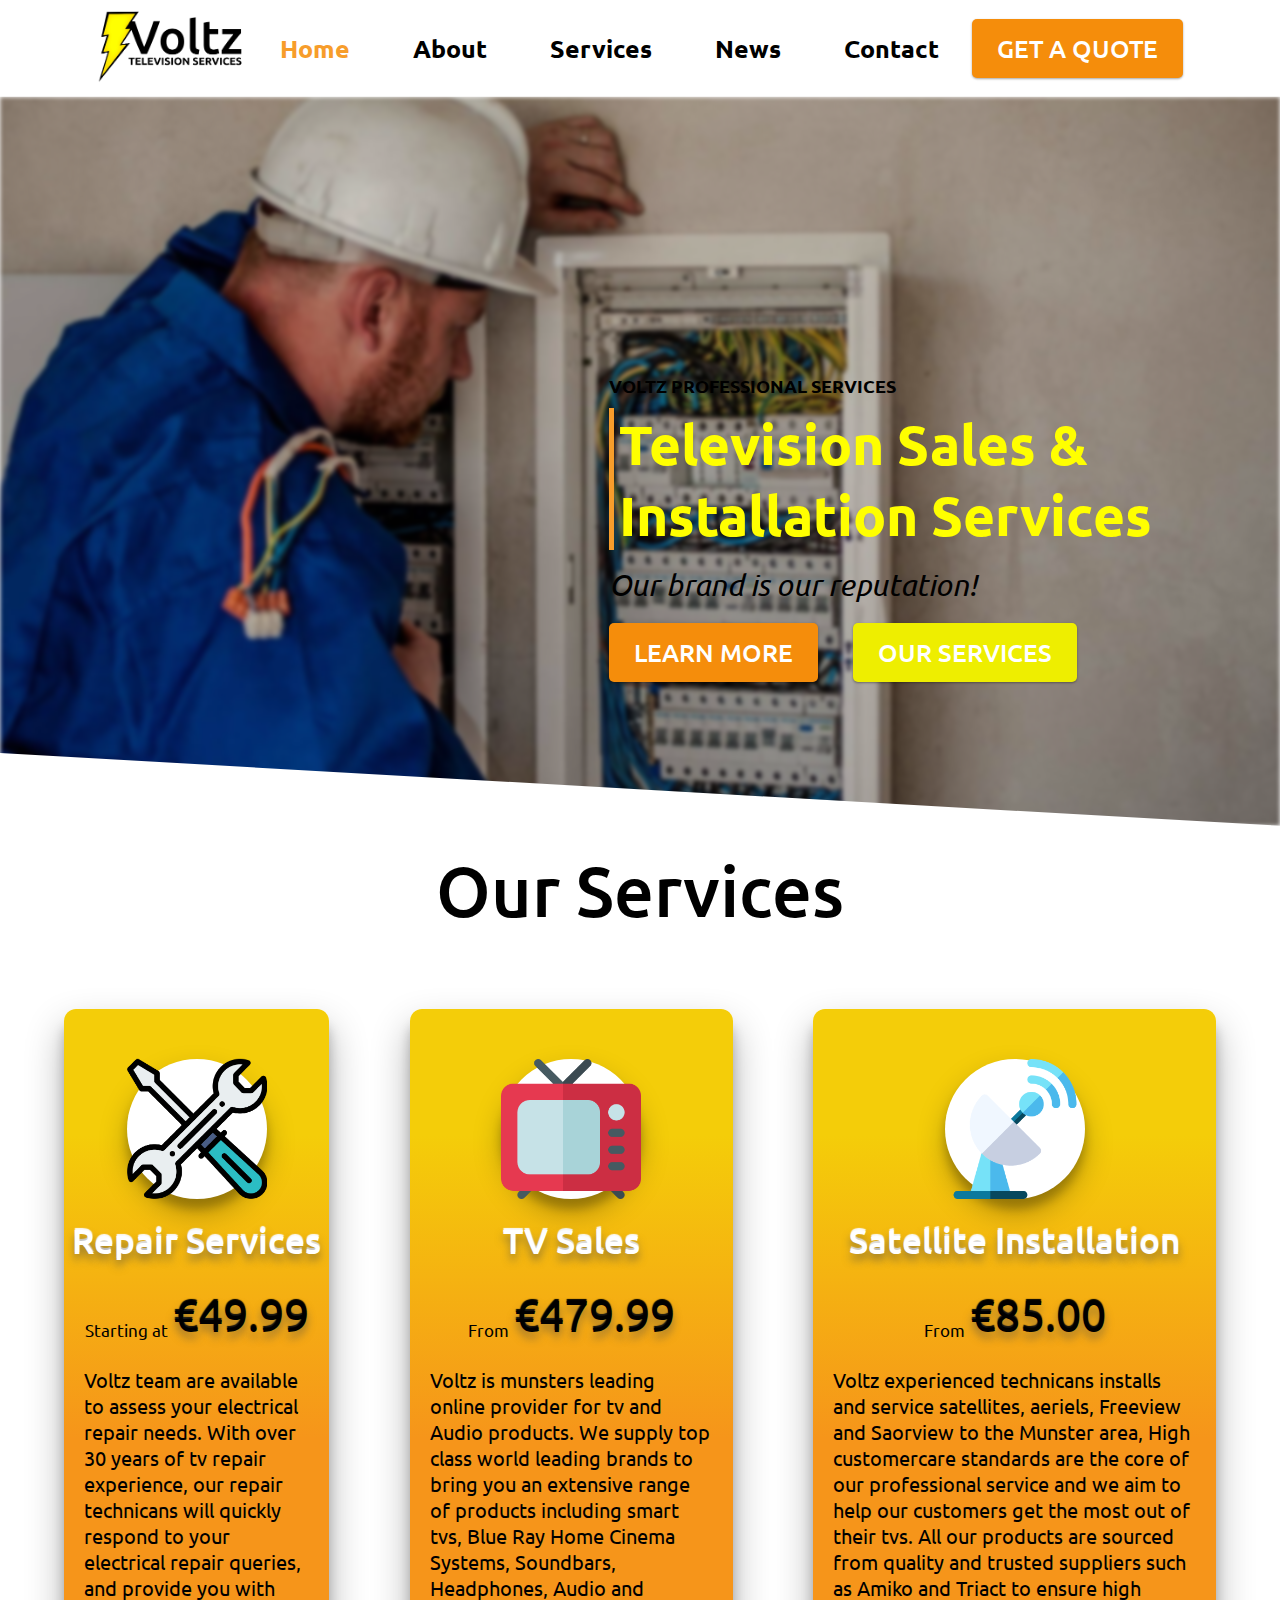
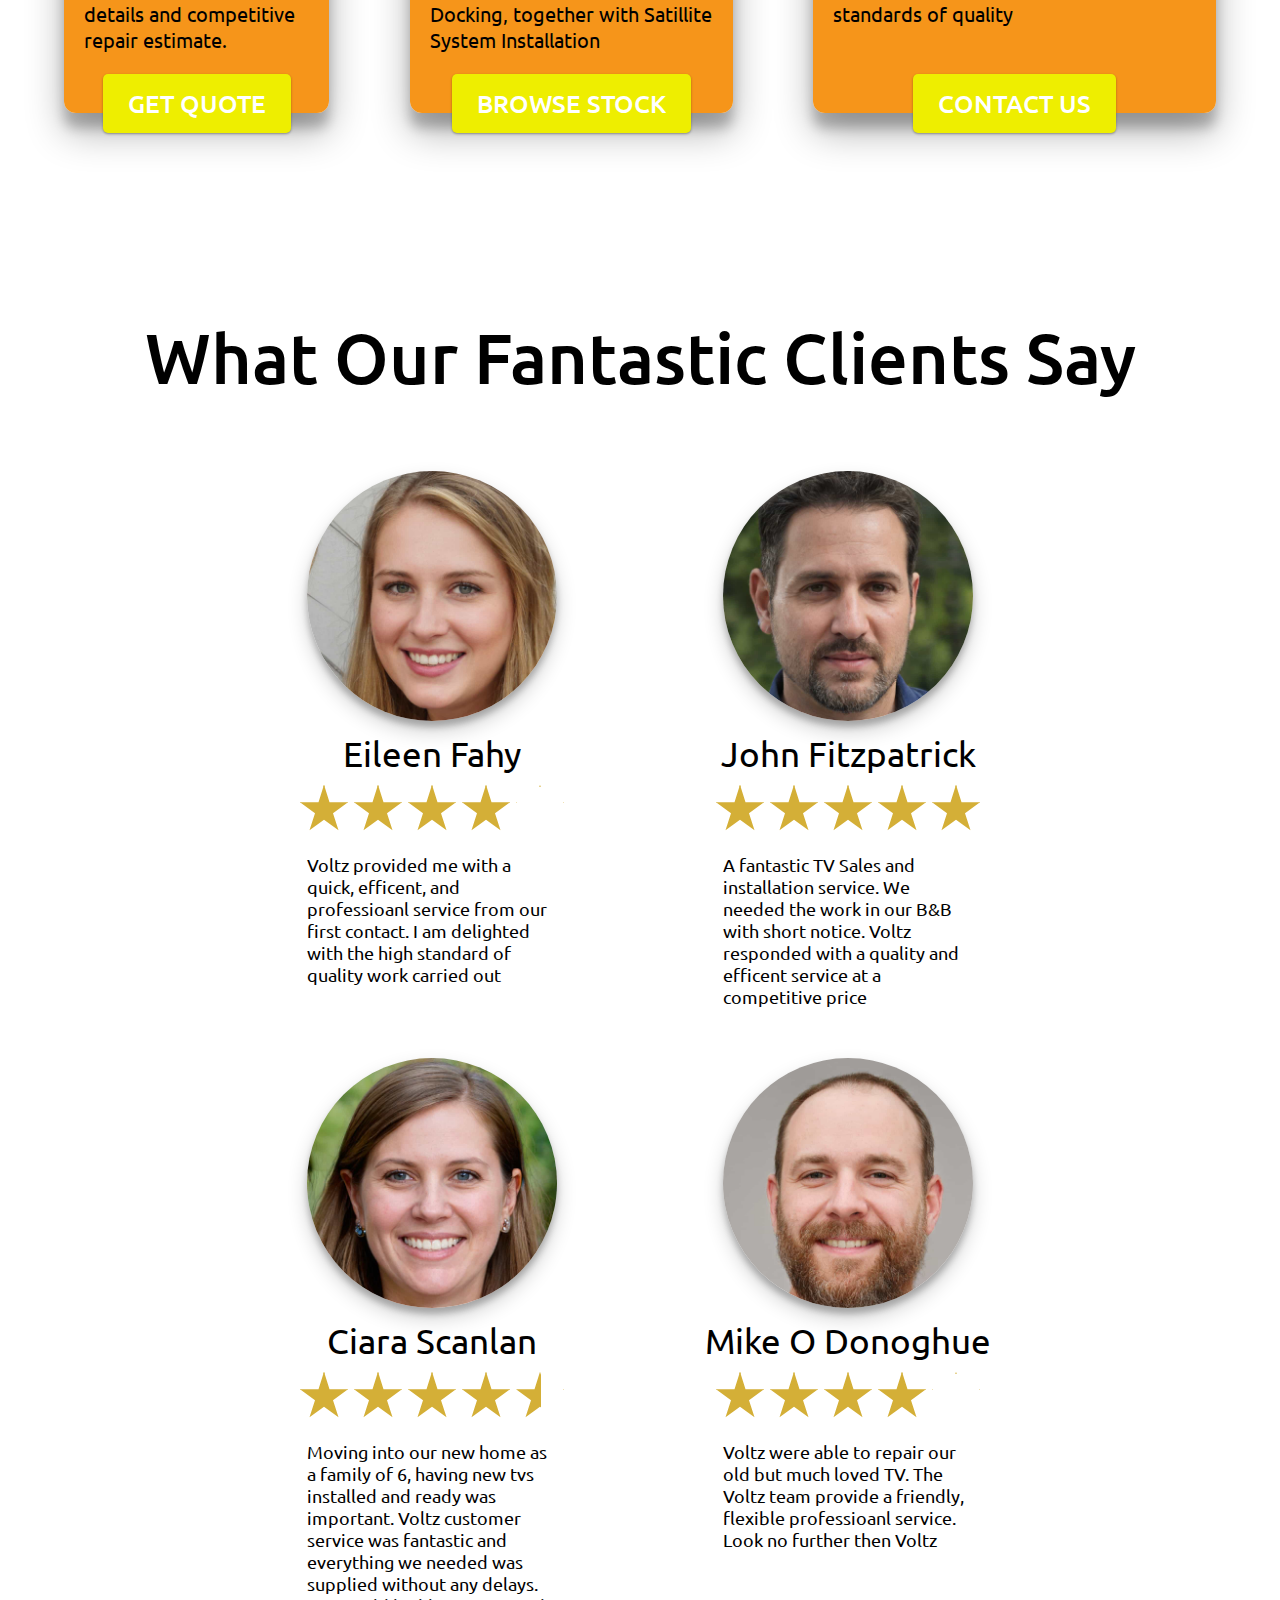
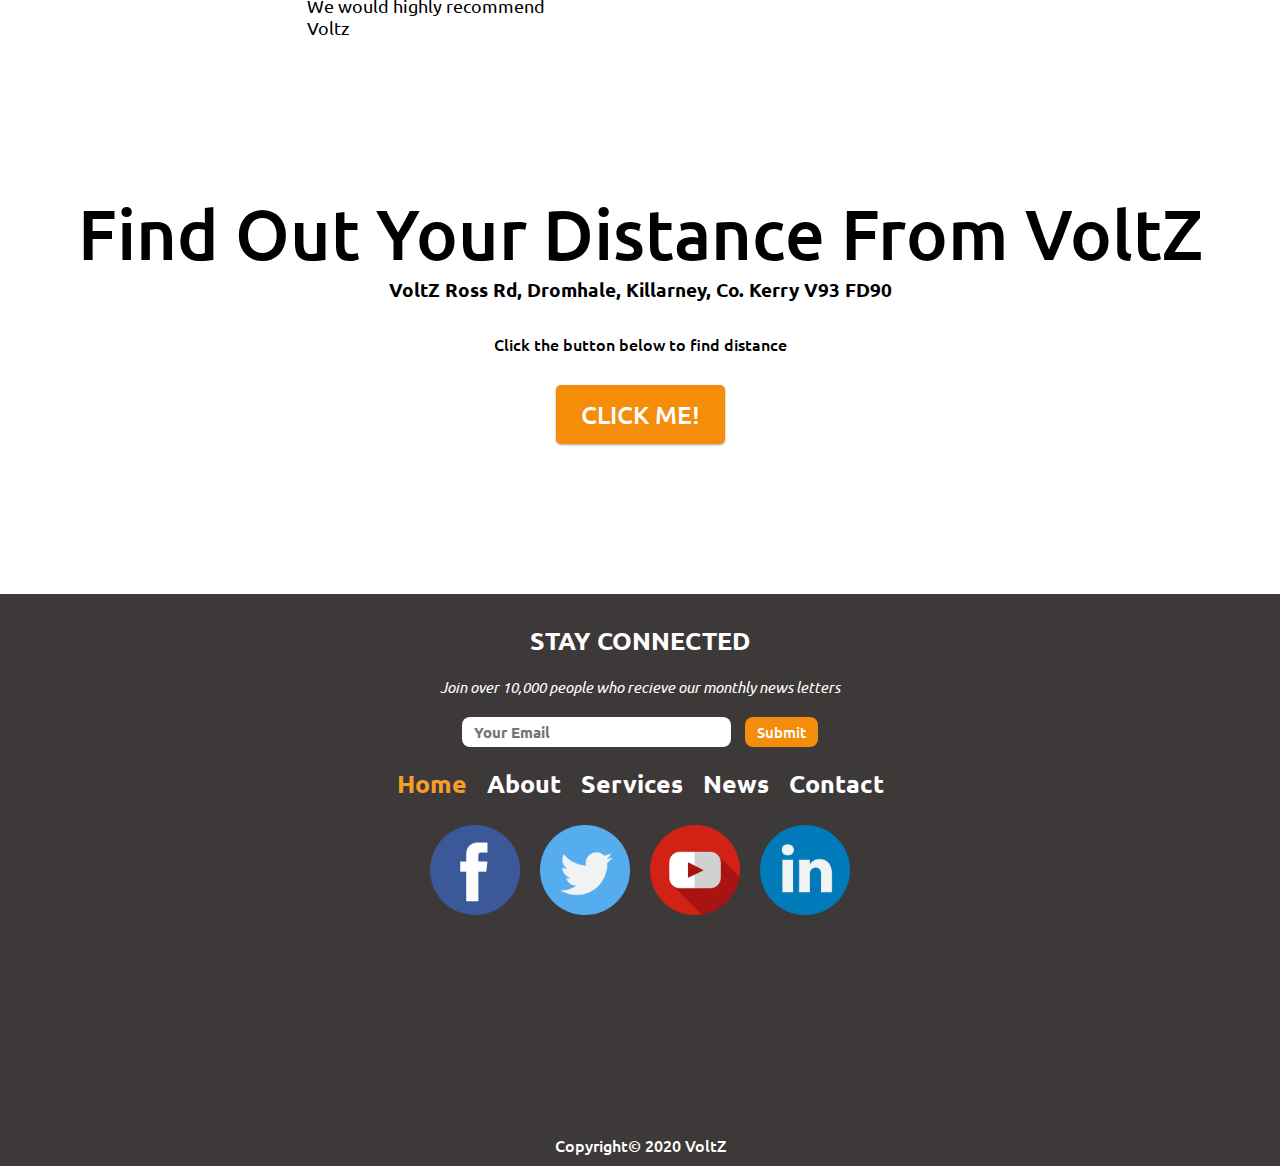
<file: index.html>
<!--VoltZ V1.0-->
<!--Authored By Keelan McCarthy (T00213785)-->
<!--IT TRALEE-->
<!--Resolution 3840x2160-->

<!DOCTYPE html>
<html lang="en">
<head>
    <meta charset="UTF-8">
    <meta name="description" content="Voltz Home">
    <meta name="keywords" content="Home, Electrician, TV, Satellite, Installation">
    <meta name="viewport" content="width=device-width, initial-scale=1.0">
    <title>Home</title>
    <link rel="stylesheet" href="shared.css">
    <link rel="stylesheet" href="main.css">
    <link rel="icon" href="pictures/icons/favicon.png" type="image/gif" sizes="32x32">
    <script>

    function success(position) {
        document.getElementById ('visitus').style.display = 'block';

        document.getElementById ('distance2').innerHTML = getDistanceFromLatLonInKm(52.05541640821077, -9.507996439933779, 
        position.coords.latitude, position.coords.longitude);
        }
	 
    </script>
    <script>
        $(window).load(function() {
          $("body").removeClass("preload");
        });
    </script>
</head>
<body>
    <div class="backdrop"></div>
    <header>
        <nav>
            <div class="toggle-button">
                <div class="preload toggle-button__bar"></div>
                <div class="toggle-button__bar"></div>
                <div class="toggle-button__bar"></div>
            </div>
            <div class="mobile-nav">
                <ul class="mobile-nav__items">
                    <li>
                        <a href="index.html" class="nav-link mobile-nav__item">Home</a>
                    </li>
                    <li>
                        <a href="#" class="nav-link mobile-nav__item">About</a>
                    </li>
                    <li>
                        <a href="#" class="nav-link mobile-nav__item">Services</a>
                    </li>
                    <li>
                        <a href="#" class="nav-link mobile-nav__item">News</a>
                    </li>
                    <li>
                        <a href="contact-us/contact.html" class="nav-link mobile-nav__item">Contact</a>
                    </li>
                </ul>
            </div>
            <figure>
                <img src="pictures/logo.png" alt="none">
                <figcaption></figcaption>
            </figure>
            <ul class="nav-links">
                <li><a class="nav-link nav-link__current" href="index.html">Home</a></li>
                <li><a class="nav-link" href="#">About</a></li>
                <li><a class="nav-link" href="#">Services</a></li>
                <li><a class="nav-link" href="#">News</a></li>
                <li><a class="nav-link" href="contact-us/contact.html">Contact</a></li>
            </ul>
            <a href="get-quote/quote.html" class="button button--quote">get a quote</a>
        </nav>
        
        <div class="landing">
            <div class="landing__background"></div>
            <div class="landing__container">
                    <p class="landing__container__text">voltz professional services</p>
                    <h1>Television Sales &amp;<br>Installation Services</h1>
                    <p class="landing__container__text--lower">Our brand is our reputation!</p>
                    <div class="landing__container__buttons">
                        <a class="button button--learn" href="#">LEARN MORE</a>
                        <a class="button button--services" href="#our-services">OUR SERVICES</a>
                    </div>
            </div>
        </div>
        <a class="direction-arrow__container" href="#our-services"><img src="pictures/interface.png" alt="down arrow" class="direction-arrow"></a>
    </header>

    <main>
        <section class="services">
            <h2>Our Services</h2>
            <div id="our-services" class="services__container">
                <div class="services__container__card">
                    <div class="card__icon__container">
                        <img src="pictures/icons/repair.png" alt="tv repair" class="card__icon">
                    </div>
                    <h2>Repair Services</h2>
                    <p class="card__price"><sub>Starting at</sub>&nbsp;<span class="price">&euro;49.99</span><p>
                    <p class="card__description">Voltz team are available to assess your electrical repair needs. With over 30 years of tv repair experience, our repair technicans will quickly respond to your electrical repair queries, and provide you with details and competitive repair estimate.</p>
                    <a class="button card__action" href="#">get quote</a>
                </div>
                <div class="services__container__card">
                    <div class="card__icon__container">
                        <img src="pictures/icons/tv.png" alt="tv sales" class="card__icon">
                    </div>
                    <h2>TV Sales</h2>
                    <p class="card__price"><sub>From</sub>&nbsp;<span class="price">&euro;479.99</span><p>
                    <p class="card__description">Voltz is munsters leading online provider for tv and Audio products. We supply top class world leading brands to bring you an extensive range of products including smart tvs, Blue Ray Home Cinema Systems, Soundbars, Headphones, Audio and Docking, together with Satillite System Installation</p>
                    <a class="button card__action" href="#">browse stock</a>
                </div>
                <div class="services__container__card">
                    <div class="card__icon__container">
                        <img src="pictures/icons/satellite.png" alt="satellite installation" class="card__icon">
                    </div>
                    <h2>Satellite Installation</h2>
                    <p class="card__price"><sub>From</sub>&nbsp;<span class="price">&euro;85.00</span><p>
                    <p class="card__description">Voltz experienced technicans installs and service satellites, aeriels, Freeview and Saorview to the Munster area, High customercare standards are the core of our professional service and we aim to help our customers get the most out of their tvs. All our products are sourced from quality and trusted suppliers such as Amiko and Triact to ensure high standards of quality</p>
                    <a class="button card__action" href="#">contact us</a>
                </div>
            </div>
        </section>
        
        <section class="customers">
            <h2 class="customers-header">What Our Fantastic Clients Say</h2>
            <div class="customer-testimonial__container">
                <div class="customer">
                    <img src="pictures/customers/customer1.jpg" alt="" class="customer__photo">
                    <h3 class="customer__name">Eileen Fahy</h3>
                    <div class="customer__rating">
                        <span class="star star-full"></span>
                        <span class="star star-full"></span>
                        <span class="star star-full"></span>
                        <span class="star star-full"></span>
                        <span class="star"></span>
                    </div>
                    <p class="customer-testimonial">Voltz provided me with a quick, efficent, and
                    professioanl service from our first contact. I am delighted with the high standard of quality work carried out</p>
                </div>
                <div class="customer">
                    <img src="pictures/customers/customer2.jpg" alt="" class="customer__photo">
                    <h3 class="customer__name">John Fitzpatrick</h3>
                    <div class="customer__rating">
                        <span class="star star-full"></span>
                        <span class="star star-full"></span>
                        <span class="star star-full"></span>
                        <span class="star star-full"></span>
                        <span class="star star-full"></span>
                    </div>
                    <p class="customer-testimonial">A fantastic TV Sales and installation service. We needed the work in our B&amp;B with short notice. Voltz responded with a quality and efficent service at a competitive price</p>
                </div>
            </div>
            <div class="customer-testimonial__container">
                <div class="customer">
                    <img src="pictures/customers/customer3.jpg" alt="" class="customer__photo">
                    <h3 class="customer__name">Ciara Scanlan</h3>
                    <div class="customer__rating">
                        <span class="star star-full"></span>
                        <span class="star star-full"></span>
                        <span class="star star-full"></span>
                        <span class="star star-full"></span>
                        <span class="star star-half"></span>
                    </div>
                    <p class="customer-testimonial">Moving into our new home as a family of 6, having new tvs installed and ready was important. Voltz customer service was fantastic and everything we needed was supplied without any delays. We would highly recommend Voltz</p>
                </div>
                <div class="customer">
                    <img src="pictures/customers/customer4.jpg" alt="" class="customer__photo">
                    <h3 class="customer__name">Mike O Donoghue</h3>
                    <div class="customer__rating">
                        <span class="star star-full"></span>
                        <span class="star star-full"></span>
                        <span class="star star-full"></span>
                        <span class="star star-full"></span>
                        <span class="star"></span>
                    </div>
                    <p class="customer-testimonial">Voltz were able to repair our old but much loved TV. The Voltz team provide a friendly, flexible professioanl service. Look no further then Voltz</p>
                </div>
            </div>
        </section>
        <section class="distance-calculation">
            <h2>Find Out Your Distance From VoltZ<br></h2>
            <h3>VoltZ Ross Rd, Dromhale, Killarney, Co. Kerry V93 FD90</h3>
            <p>Click the button below to find distance</p>
            <a href="#visitus" class="button button--distance" onclick="navigator.geolocation.getCurrentPosition(success);">Click Me!</a>
            <p id="visitus">You're only <span id="distance2">0</span> mi from Voltz. Can you belive that? Come Visit!</p>
        </section>
    </main>
    <footer>
       <div class="footer-container">
            <div class="footer__social-media-subscribe">
                <h3>STAY CONNECTED</h3>
                <p>Join over 10,000 people who recieve our monthly news letters</p>
                <form action="/subscribe.php" method="post">
                    <input type="email" name="email" id="email" placeholder="Your Email">
                    <input type="submit" value="Submit">
                </form>
            </div>
            <div class="site-map">
                <ul>
                    <li><a href="index.html" class="nav-link__current">Home</a></li>
                    <li><a href="#">About</a></li>
                    <li><a href="#">Services</a></li>
                    <li><a href="#">News</a></li>
                    <li><a href="contact-us/contact.html">Contact</a></li>
                </ul>
                <ul>
                    <li><a href="https://www.facebook.com/Voltz-Television-Services-103505944700845" class="social-media-icon" target="_blank"><img src="/pictures/icons/facebook.png" alt="Voltz Facebook"></a></li>
                    <li><a href="#"  class="social-media-icon" target="_blank"><img src="/pictures/icons/twitter.png" alt="Voltz Twitter"></a></li>
                    <li><a href="#"  class="social-media-icon" target="_blank"><img src="/pictures/icons/youtube.png" alt="Voltz Youtube"></a></li>
                    <li><a href="#"  class="social-media-icon" target="_blank"><img src=/pictures/icons/linkedin.png alt="Voltz LinkedIn"></a></li>
                </ul>
            </div>
            <div class="social-media-facebook">
                    <iframe src="https://www.facebook.com/plugins/page.php?href=https%3A%2F%2Fwww.facebook.com%2FVoltz-Television-Services-103505944700845&tabs=timeline&width=340&height=162&small_header=true&adapt_container_width=true&hide_cover=false&show_facepile=true&appId" width="340" height="162" style="border:none;overflow:hidden" scrolling="no" frameborder="0" allowTransparency="true" allow="encrypted-media"></iframe>
            </div>
       </div>
       <p>Copyright&copy; 2020 VoltZ</p>
    </footer>
    <script src="shared.js"></script>
    <script src = "distancecalc.js"></script>
</body>
</html>


<!--        <div class="fb-page" data-href="https://www.facebook.com/Voltz-Television-Services-103505944700845" data-tabs="timeline" data-width="" data-height="" data-small-header="false" data-adapt-container-width="true" data-hide-cover="false" data-show-facepile="true"><blockquote cite="https://www.facebook.com/Voltz-Television-Services-103505944700845" class="fb-xfbml-parse-ignore"><a href="https://www.facebook.com/Voltz-Television-Services-103505944700845">Voltz Television Services</a></blockquote></div>-->
</file>
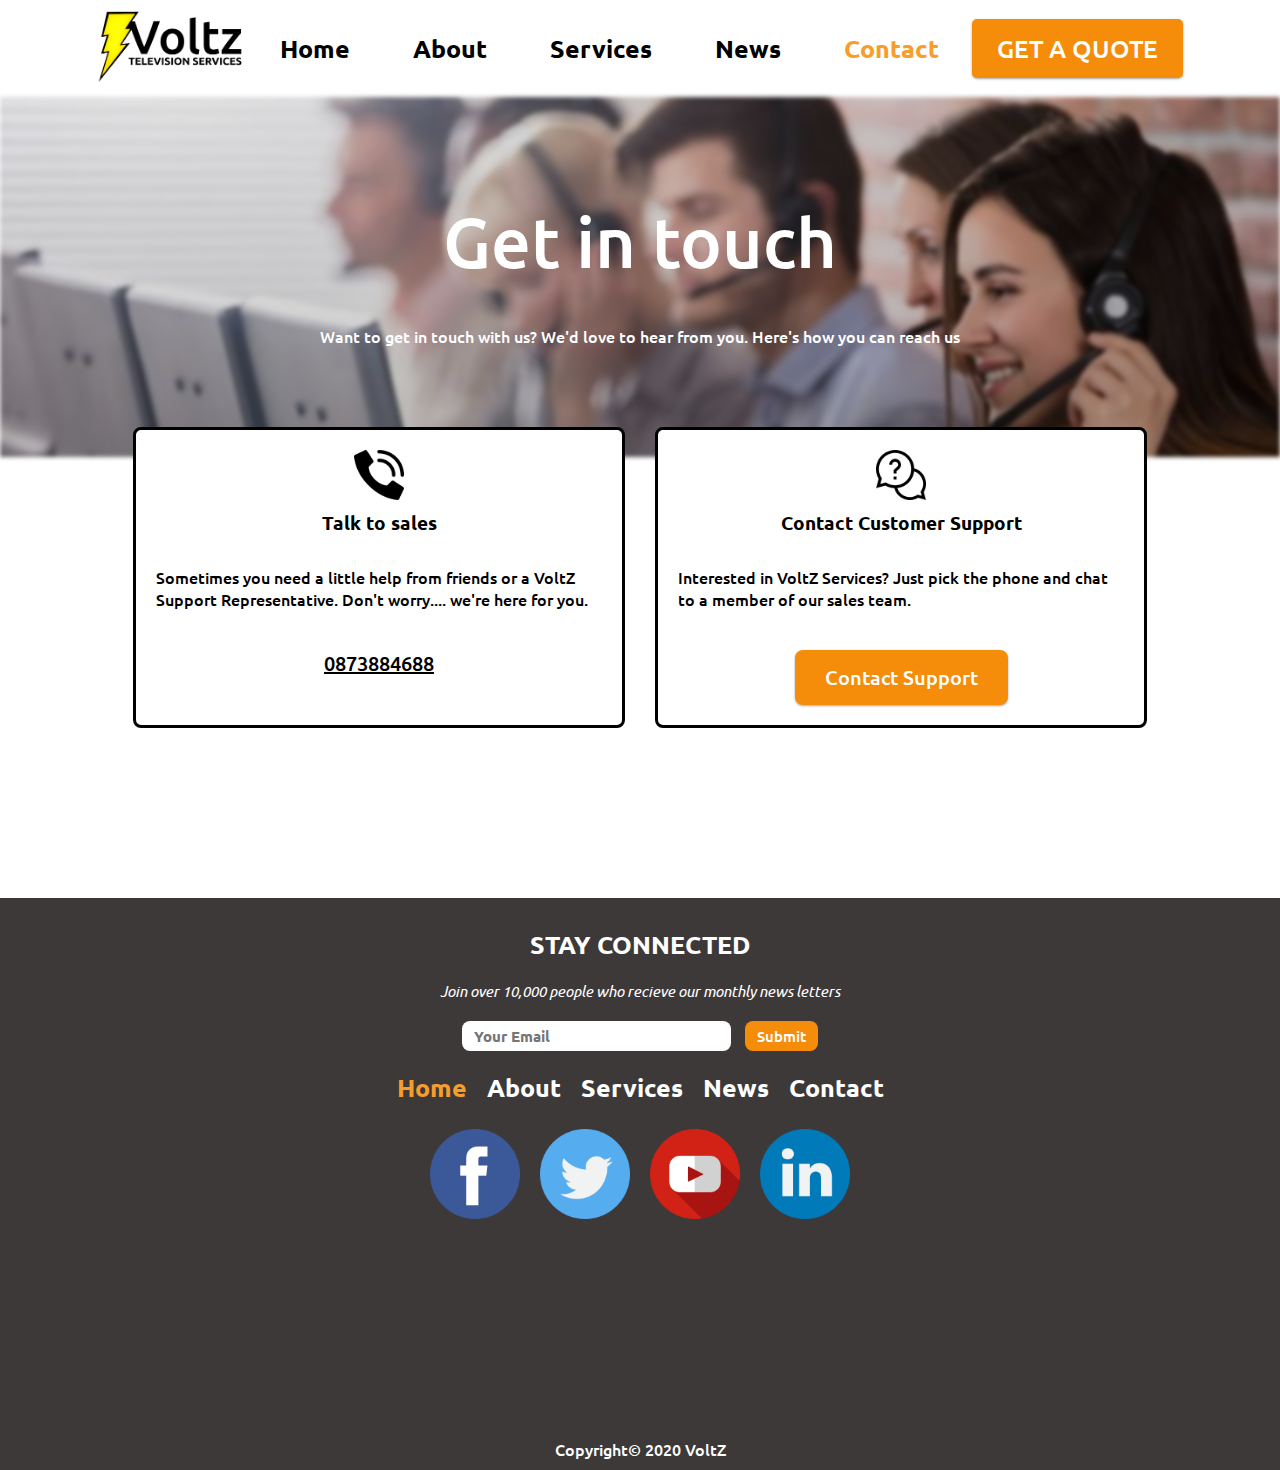
<file: contact-us/contact.html>
<!--VoltZ V1.0-->
<!--Authored By Keelan McCarthy (T00213785)-->
<!--IT TRALEE-->
<!--Resolution 3840x2160-->

<!DOCTYPE html>
<html lang="en">
<head>
    <meta charset="UTF-8">
    <meta name="description" content="Voltz Contact">
    <meta name="keywords" content="Home, Electrician, TV, Satellite, Installation, Contact">
    <meta name="viewport" content="width=device-width, initial-scale=1.0">
    <title>Home</title>
    <link rel="stylesheet" href="../shared.css">
    <link rel="stylesheet" href="contact.css">
    <link rel="icon" href="pictures/icons/favicon.png" type="image/gif" sizes="32x32">
</head>
<body>
    <div class="backdrop"></div>
    <header>
        <nav>
            <div class="toggle-button">
                <div class="preload toggle-button__bar"></div>
                <div class="toggle-button__bar"></div>
                <div class="toggle-button__bar"></div>
            </div>
            <div class="mobile-nav">
                <ul class="mobile-nav__items">
                    <li>
                        <a href="/index.html" class="nav-link mobile-nav__item">Home</a>
                    </li>
                    <li>
                        <a href="#" class="nav-link mobile-nav__item">About</a>
                    </li>
                    <li>
                        <a href="#" class="nav-link mobile-nav__item">Services</a>
                    </li>
                    <li>
                        <a href="#" class="nav-link mobile-nav__item">News</a>
                    </li>
                    <li>
                        <a href="contact.html" class="nav-link mobile-nav__item">Contact</a>
                    </li>
                </ul>
            </div>
            <figure>
                <img src="../pictures/logo.png" alt="none">
                <figcaption></figcaption>
            </figure>
            <ul class="nav-links">
                <li><a class="nav-link" href="../index.html">Home</a></li>
                <li><a class="nav-link" href="#">About</a></li>
                <li><a class="nav-link" href="#">Services</a></li>
                <li><a class="nav-link" href="#">News</a></li>
                <li><a class="nav-link  nav-link__current" href="contact.html">Contact</a></li>
            </ul>
            <a href="../get-quote/quote.html" class="button button--quote">get a quote</a>
        </nav>
    </header>
    <main>
        <div class="support-background"></div>
        <div class="contact">
            <h2 class="contact__header">Get in touch</h2>
            <p class="contact__paragraph">Want to get in touch with us? We'd love to hear from you. Here's how you can reach us</p>
            <div class="contact-methods">
                <div class="phone-support">
                    <div class="support-image"><img src="../pictures/icons/phone.png" alt="Phone Support"></div>
                    <h3 class="support__header">Talk to sales</h3>
                    <p class="support__paragraph">Sometimes you need a little help from friends or a VoltZ Support Representative. Don't worry.... we're here for you.</p>
                    <p class="phone-support__number">0873884688</p>
                </div>
                <div class="online-support">
                    <div class="support-image"><img src="../pictures/icons/support.png" alt="Customer Support"></div>
                    <h3 class="support__header">Contact Customer Support</h3>
                    <p class="support__paragraph">Interested in VoltZ Services? Just pick the phone and
                    chat to a member of our sales team.</p>
                    <a href="#" class="support-button">Contact Support</a>
                </div>
            </div>
        </div>
    </main>
    <footer>
       <div class="footer-container">
            <div class="footer__social-media-subscribe">
                <h3>STAY CONNECTED</h3>
                <p>Join over 10,000 people who recieve our monthly news letters</p>
                <form action="/subscribe.php" method="post">
                    <input type="email" name="email" id="email" placeholder="Your Email">
                    <input type="submit" value="Submit">
                </form>
            </div>
            <div class="site-map">
                <ul>
                    <li><a href="../index.html" class="nav-link__current">Home</a></li>
                    <li><a href="#">About</a></li>
                    <li><a href="#">Services</a></li>
                    <li><a href="#">News</a></li>
                    <li><a href="contact.html">Contact</a></li>
                </ul>
                <ul>
                    <li><a href="https://www.facebook.com/Voltz-Television-Services-103505944700845" class="social-media-icon" target="_blank"><img src="/pictures/icons/facebook.png" alt="Voltz Facebook"></a></li>
                    <li><a href="#"  class="social-media-icon" target="_blank"><img src="/pictures/icons/twitter.png" alt="Voltz Twitter"></a></li>
                    <li><a href="#"  class="social-media-icon" target="_blank"><img src="/pictures/icons/youtube.png" alt="Voltz Youtube"></a></li>
                    <li><a href="#"  class="social-media-icon" target="_blank"><img src=/pictures/icons/linkedin.png alt="Voltz LinkedIn"></a></li>
                </ul>
            </div>
            <div class="social-media-facebook">
                    <iframe src="https://www.facebook.com/plugins/page.php?href=https%3A%2F%2Fwww.facebook.com%2FVoltz-Television-Services-103505944700845&tabs=timeline&width=340&height=162&small_header=true&adapt_container_width=true&hide_cover=false&show_facepile=true&appId" width="340" height="162" style="border:none;overflow:hidden" scrolling="no" frameborder="0" allowTransparency="true" allow="encrypted-media"></iframe>
            </div>
       </div>
       <p>Copyright&copy; 2020 VoltZ</p>
    </footer>
    <script src="../shared.js"></script>
</body>
</html>
</file>
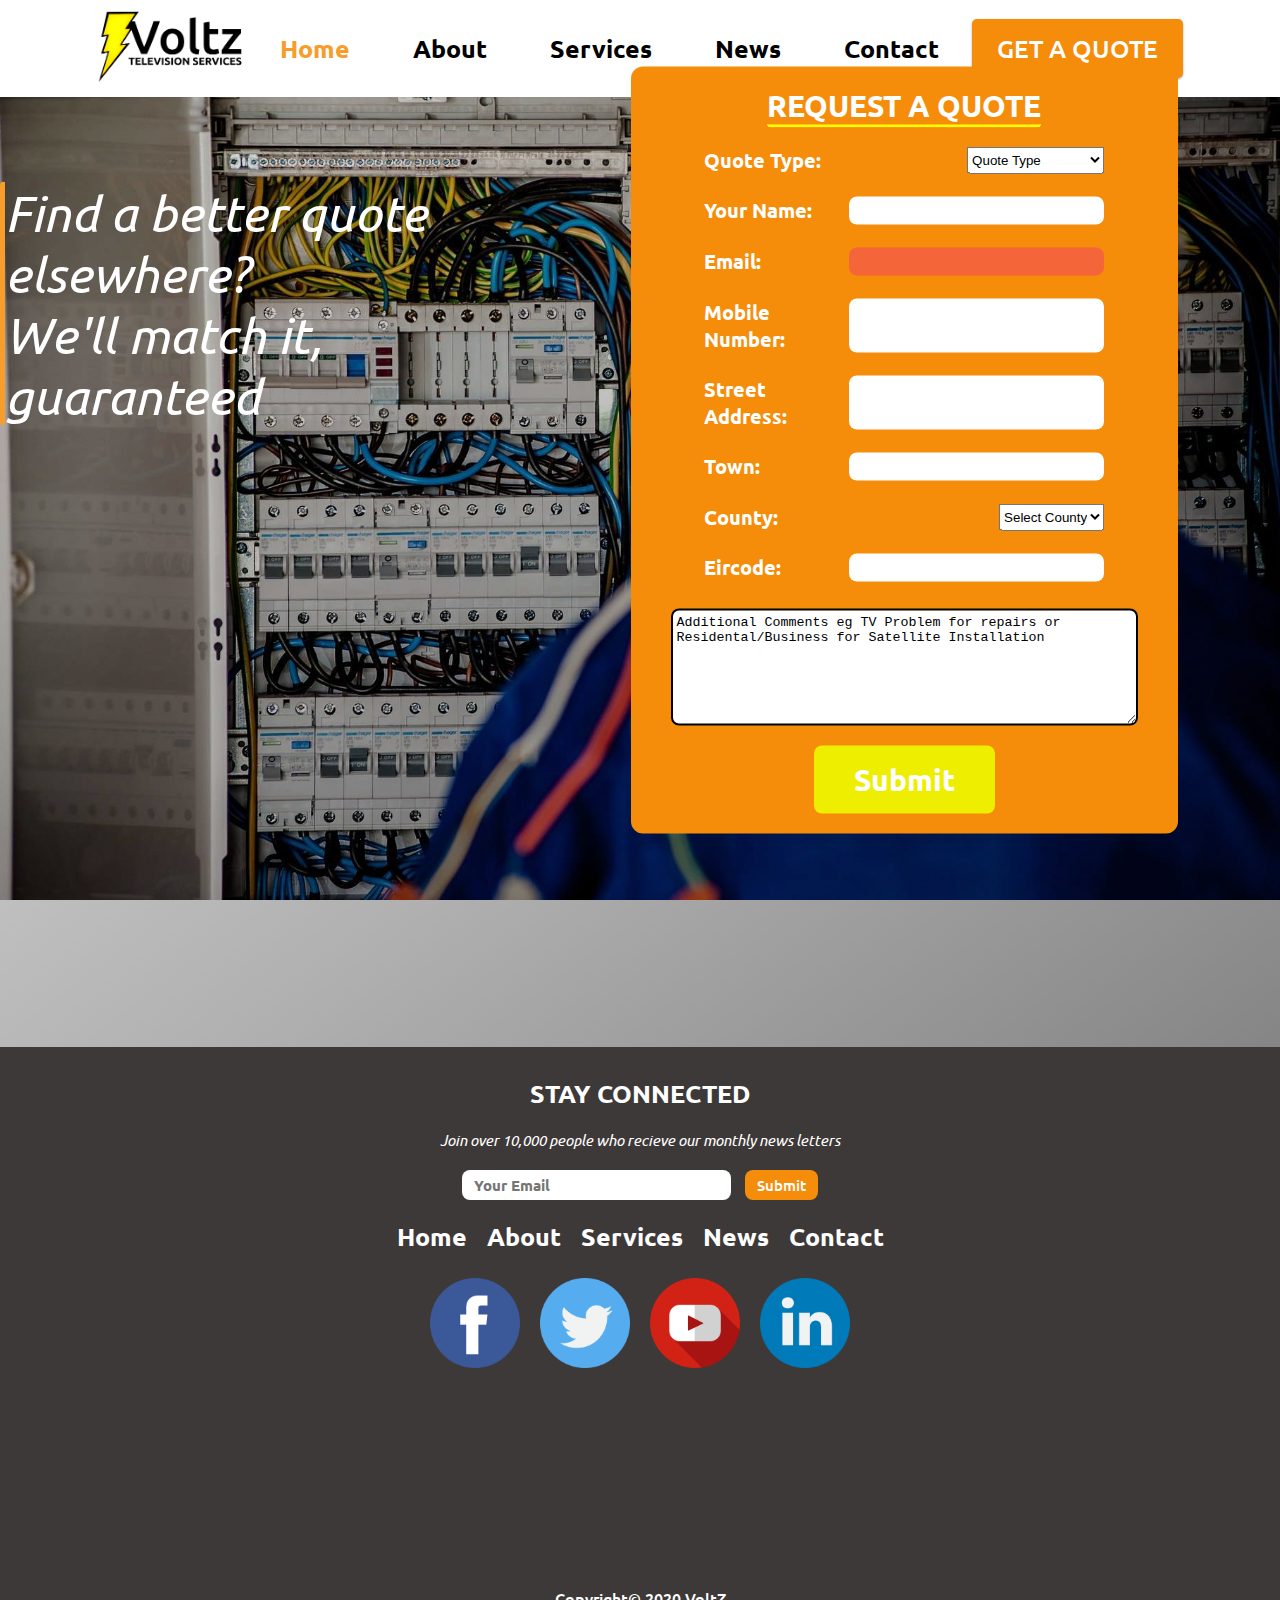
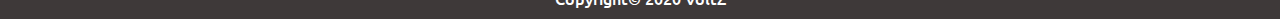
<file: get-quote/quote.html>
<!--VoltZ V1.0-->
<!--Authored By Keelan McCarthy (T00213785)-->
<!--IT TRALEE-->
<!--Resolution 3840x2160-->

<!DOCTYPE html>
<html lang="en">
<head>
    <meta charset="UTF-8">
    <meta name="description" content="Voltz Get Quote">
    <meta name="keywords" content="Home, Electrician, TV, Satellite, Installation, Prices">
    <meta name="viewport" content="width=device-width, initial-scale=1.0">
    <title>Home</title>
    <link rel="stylesheet" href="../shared.css">
    <link rel="stylesheet" href="quote.css">
    <link rel="icon" href="../pictures/icons/favicon.png" type="image/gif" sizes="32x32">
</head>
<body>
    <div class="backdrop"></div>
    <header>
        <nav>
            <div class="toggle-button">
                <div class="preload toggle-button__bar"></div>
                <div class="toggle-button__bar"></div>
                <div class="toggle-button__bar"></div>
            </div>
            <div class="mobile-nav">
                <ul class="mobile-nav__items">
                    <li>
                        <a href="../index.html" class="nav-link mobile-nav__item">Home</a>
                    </li>
                    <li>
                        <a href="#" class="nav-link mobile-nav__item">About</a>
                    </li>
                    <li>
                        <a href="#" class="nav-link mobile-nav__item">Services</a>
                    </li>
                    <li>
                        <a href="#" class="nav-link mobile-nav__item">News</a>
                    </li>
                    <li>
                        <a href="../contact-us/contact.html" class="nav-link mobile-nav__item">Contact</a>
                    </li>
                </ul>
            </div>
            <figure>
                <img src="../pictures/logo.png" alt="none">
                <figcaption></figcaption>
            </figure>
            <ul class="nav-links">
                <li><a class="nav-link nav-link__current" href="../index.html">Home</a></li>
                <li><a class="nav-link" href="#">About</a></li>
                <li><a class="nav-link" href="#">Services</a></li>
                <li><a class="nav-link" href="#">News</a></li>
                <li><a class="nav-link" href="../contact-us/contact.html">Contact</a></li>
            </ul>
            <a href="quote.html" class="button button--quote">get a quote</a>
        </nav>
    </header>
    <main>
        <section class="quote">
            <div class="quote-container">
                <div class="quote__header">
                    <h1>Find a better quote elsewhere?<br>We'll match it, guaranteed</h1>
                </div>
                <forum class="quote__forum" action="">
                    <h3>REQUEST A QUOTE</h3>
                    <label for="quote-type">Quote Type:
                        <select id="quote-type" name="cars" prefix>
                          <option value="quote-type" selected>Quote Type</option>
                          <option value="satellite">Satellite Installation</option>
                          <option value="repair">TV Repair</option>
                        </select>
                    </label>

                    <label for="name">Your Name: <input type="text" id="name" required></label>

                    <label for="forum-email">Email: <input type="email" id="forum-email" required></label>

                    <label for="number">Mobile Number: <input type="number" id="number" required></label>

                    <label for="address">Street Address: <input type="text" id="address" required></label>
                    <label for="town">Town: <input type="text" id="town"></label>
                    <label for="county">County: <select id="county" name="county" prefix>
                      <option value="county-select" selected>Select County</option>
                      <option value="antrim">Antrim</option>
                      <option value="armagh">Armagh</option>
                      <option value="carlow">Carlow</option>
                      <option value="cavan">Cavan</option>
                      <option value="clare">Clare</option>
                      <option value="cork">Cork</option>
                      <option value="derry">Derry</option>
                      <option value="donegal">Donegal</option>
                      <option value="down">Down</option>
                      <option value="dublin">Dublin</option>
                      <option value="fermanagh">Fermanagh</option>
                      <option value="galway">Galway</option>
                      <option value="kerry">Kerry</option>
                      <option value="kildare">Kildare</option>
                      <option value="kilkenny">Kilkenny</option>
                      <option value="laois">Laois</option>
                      <option value="leitrum">Leitrum</option>
                      <option value="limerick">Limerick</option>
                      <option value="longford">Longford</option>
                      <option value="louth">Louth</option>
                      <option value="mayo">Mayo</option>
                      <option value="meath">Meath</option>
                      <option value="monaghan">Monaghan</option>
                      <option value="offaly">Offaly</option>
                      <option value="roscommon">Roscommon</option>
                      <option value="sligo">Sligo</option>
                      <option value="tipperary">Tipperary</option>
                      <option value="tyrone">Tyrone</option>
                      <option value="waterford">Waterford</option>
                      <option value="westmeath">Westmeath</option>
                      <option value="wexford">Wexford</option>
                      <option value="wicklow">Wicklow</option>
                    </select>
                    </label>
                    <label for="eircode">Eircode: <input type="text" id="eircode" required></label>
                    <label for="comment"></label>
                    <textarea id="comment" rows="7" cols="55">Additional Comments eg TV Problem for repairs or Residental/Business for Satellite Installation</textarea>
                    <input type="submit" value="Submit">
                </forum>
            </div>
        </section>
    </main>
    <footer>
       <div class="footer-container">
            <div class="footer__social-media-subscribe">
                <h3>STAY CONNECTED</h3>
                <p>Join over 10,000 people who recieve our monthly news letters</p>
                <form action="/subscribe.php" method="post">
                    <input type="email" id="email" placeholder="Your Email">
                    <input type="submit" value="Submit">
                </form>
            </div>
            <div class="site-map">
                <ul>
                    <li><a href="../index.html">Home</a></li>
                    <li><a href="#">About</a></li>
                    <li><a href="#">Services</a></li>
                    <li><a href="#">News</a></li>
                    <li><a href="../contact-us/contact.html">Contact</a></li>
                </ul>
                <ul>
                    <li><a href="https://www.facebook.com/Voltz-Television-Services-103505944700845" class="social-media-icon" target="_blank"><img src="../pictures/icons/facebook.png" alt="Voltz Facebook"></a></li>
                    <li><a href="#"  class="social-media-icon" target="_blank"><img src="../pictures/icons/twitter.png" alt="Voltz Twitter"></a></li>
                    <li><a href="#"  class="social-media-icon" target="_blank"><img src="../pictures/icons/youtube.png" alt="Voltz Youtube"></a></li>
                    <li><a href="#"  class="social-media-icon" target="_blank"><img src=../pictures/icons/linkedin.png alt="Voltz LinkedIn"></a></li>
                </ul>
            </div>
            <div class="social-media-facebook">
                    <iframe src="https://www.facebook.com/plugins/page.php?href=https%3A%2F%2Fwww.facebook.com%2FVoltz-Television-Services-103505944700845&tabs=timeline&width=340&height=162&small_header=true&adapt_container_width=true&hide_cover=false&show_facepile=true&appId" width="340" height="162" style="border:none;overflow:hidden" scrolling="no" frameborder="0" allowTransparency="true" allow="encrypted-media"></iframe>
            </div>
       </div>
       <p>Copyright&copy; 2020 VoltZ</p>
    </footer>
    <script src="../shared.js"></script>
</body>
</html>


<!--        <div class="fb-page" data-href="https://www.facebook.com/Voltz-Television-Services-103505944700845" data-tabs="timeline" data-width="" data-height="" data-small-header="false" data-adapt-container-width="true" data-hide-cover="false" data-show-facepile="true"><blockquote cite="https://www.facebook.com/Voltz-Television-Services-103505944700845" class="fb-xfbml-parse-ignore"><a href="https://www.facebook.com/Voltz-Television-Services-103505944700845">Voltz Television Services</a></blockquote></div>-->
</file>
<file: shared.css>
@import url('https://fonts.googleapis.com/css2?family=Ubuntu:ital,wght@0,400;0,500;1,500&display=swap');

html, body, *, *::before, *::after {
    margin: 0;
    padding: 0;
}

*, *::before, *::after {
    box-sizing: inherit;
}

html {
    box-sizing: border-box;
    font-size: 62.5%;
}

body {
    font: 500 1.6rem "Ubuntu";
}

.preload * {
  -webkit-transition: none !important;
  -moz-transition: none !important;
  -ms-transition: none !important;
  -o-transition: none !important;
}


nav {
    display: flex;
    flex-flow: row nowrap;
    justify-content: center;
    align-items: center;
    position: relative;
    margin: 1rem 0;
}

nav > figure {
    display: inline-block;
    margin-right: 6.8%;
    height: auto;
    width: 15rem;
}

nav figure img {
    display: inline-block;
    height: auto;
    width: 100%;
}

.backdrop {
    display: none;
    position: fixed;
    top: 0;
    left: 0;
    height: 100%;
    width: 100%;
    background: rgba(0, 0, 0, 0.5);
    transition: opacity 0.2s linear;
    z-index: 100;
}

.toggle-button {
    display: none;
    flex-flow: column;
    justify-content: center;
    align-items: center;
    margin-right: 6.8%;
    width: 5rem;
    height: 7rem;
    cursor: pointer;
}

.toggle-button:focus {
  outline: none;
}

.toggle-button__bar {
    width: 100%;
    height: .9rem;
    background-color: black;
    border-radius: 8px;
}

.toggle-button__bar:not(:last-child) {
    margin-bottom: .8rem
}

.mobile-nav {
    display: none;
    position: fixed;
    top: 0;
    left: 0;
    z-index: 101;
    background: white;
    width: 60%;
    height: 100%;
}

.mobile-nav__items {
    display: flex;
    flex-flow: column;
    justify-content: center;
    align-items: center;
    width: 90%;
    height: 100%;
    list-style: none;
    margin: 0 auto;
}

.mobile-nav li{
    margin: 2rem 0;
}

.nav-link.mobile-nav__item,
.nav-link.mobile-nav__item:link,
.nav-link.mobile-nav__item:visited{
    font-size: 4rem;
}

.open {
    display: block !important;
    opacity: 1 !important;
    transform: translateY(0) !important;
}

.nav-links {
    display: flex;
    flex-flow: row;
    justify-content: center;
    align-items: center;
    width: 43%;
    max-width: 197rem;
}

.nav-links li {
    display: inline-block;
    list-style: none;
    margin: 0 3%;
    color: #000;
}

.nav-link,
.nav-link:link,
.nav-link:visited {
    transition: color 350ms;
    padding: 1rem 1.5rem;
    text-decoration: none;
    font-size: 2.5rem;
    font-weight: 600;
    color: #000;
}

.nav-link__current:link,
.nav-link__current:visited,
.site-map .nav-link__current:link,
.site-map .nav-link__current:visited {
    color: #f79d2b;
}

.nav-link:hover,
.nav-link.nav-link__current:hover,
.site-map .nav-link__current:hover
{
    color: #d67b08;
}

.button,
.button:link,
.button:visited{
    transition: background-color 1s, transform 1s, box-shadow 1s;
    text-decoration: none;
    text-transform: uppercase;
    font: 500 2.5rem "Ubuntu";
    border-radius: 5px;
    padding: 1.3rem 2.5rem;
    color: #fff;
    box-shadow: 0 1px 3px rgba(0,0,0,0.12), 0 1px 2px rgba(0,0,0,0.24);
}

.button--quote {
    margin-left: 6.8%;
    background-color: #f58d0b;
}


.button--quote:hover {
    background-color: #f79d2b;
    transform: scale(1.1);
    box-shadow: 0 14px 28px rgba(0,0,0,0.25), 0 10px 10px rgba(0,0,0,0.22);
}

.button--quote:active {
    transition: transform 50ms;
    transform: scale(1.05);
}
/*THIS IS THE END OF HEADER*/



/*THIS IS THE START OF FOOTER*/
footer {
    margin: 15rem auto 0 auto;
    background: #3e3939;
}

footer > p {
    color: #fff;
    text-align: center;
    padding: 1rem 0;
}

.footer-container {
    display: flex;
    flex-flow: row wrap;
    justify-content: center;
    align-items: center;
}

.footer-container > div {
    width: 30%;
}


.site-map ul {
    display: flex;
    flex-flow: row wrap;
    justify-content: center;
    align-items: center;
}

.site-map ul li {
    list-style: none;
    margin-top: 1rem;
}

.site-map ul li:not(:last-child) {
    margin-right: 2rem
}

.site-map a:link,
.site-map a:visited {
    transition: color 500ms;
    font: 600 2.5rem "Ubuntu";
    text-decoration: none;
    color: #fff;
}


.site-map a:hover {
    color: #d67b08;
}


.footer__social-media-subscribe {
    display: flex;
    flex-flow: column;
    align-items: center;
    margin: 3rem 0 1rem 0;
}

.footer__social-media-subscribe h3 {
    font: 600 2.5rem "Ubuntu";
    color: #fff;
}

.footer__social-media-subscribe p {
    font: italic 400 1.5rem "Ubuntu";
    color: #fff;
    margin: 2rem 0 2rem 0;
}

.footer__social-media-subscribe input {
    outline: none;
}

.footer__social-media-subscribe input[type="email"] {
    font: 700 1.5rem "Ubuntu";
    height: 3rem;
    padding: 1rem 1.2rem;
    background-color: #fff;
    border: none;
    border-radius: 8px;
}

.footer__social-media-subscribe input[type="email"]:invalid {
    background-color: rgba(244, 82, 82, 0.67);
}

.footer__social-media-subscribe input[type="email"]:valid {
    background-color: #fff;
}

.footer__social-media-subscribe input[type="submit"] {
    transition: 500ms background-color;
    font: 500 1.5rem "Ubuntu";
    padding: .5rem 1.2rem;
    background-color: #f58d0b;
    margin-left: 1rem;
    color: #fff;
    border: none;
    height: 3rem;
    border-radius: 8px;
}

.footer__social-media-subscribe input[type="submit"]:hover {
    background-color: #f79d2b;
}

.social-media-icon {
    display: inline-block;
    width: 9rem;
    margin-top: 1.5rem;
}

.social-media-icon img {
    width: 100%;
}

.social-media-icon:not(:last-child) {
    margin-right: 2.5rem;
}

.social-media-facebook {
    display: flex;
    flex-flow: row;
    justify-content: center;
    margin: 2rem 0;
}
*/

/*THIS IS THE END OF FOOTER*/


/*MEDIA QUERIES START*/

@media (max-width: 570px) {
    
}

@media (max-width: 760px) {
    nav > figure {
        display: none;
    }
}


@media (max-width: 990px) {
    footer > div {
        margin-top: 6rem;
    }
    
    .footer__social-media-subscribe p {
        margin: 1rem 0;
    }
    
    
}

@media (max-width: 1200px) {
    nav > figure {
        height: auto;
        width: 19rem;
    }
    
    
    .nav-links {
        display: none;
    }
    
    nav {
        justify-content: space-between;
    }
    
    .toggle-button {
        display: flex;
        margin-right: 0;
        margin-left: 7%;
    }
    
    .button--quote {
        margin-left: 0;
        margin-right: 7%;
    }
    
    nav > figure {
        transform: translateX(25%);
        margin-right: 0;
    }
    
    .site-map {
        display: flex;
        flex-flow: column;;
    }

}

@media (max-width: 1400px) {
    
    .footer-container > div:first-child {
        margin-top: 3rem;
    }
    
    .footer-container {
        flex-flow: column;
    }
    
    .footer-container > div {
        width: 100%;
    }
}
/*MEDIA QUERIES END*/
</file>
<file: main.css>
/*THIS IS THE START OF THE LANDING/HEADER*/

html {
    font-size: 62.5%;
}

body {
    font: 500 1.6rem "Ubuntu";
}

.landing {
    position: relative;
    height: 81vh;
    width: 100%;
    clip-path: polygon(0 0, 100% 0, 100% 100%, 0 90%);
}

.landing__background {
    position: absolute;
    top: 0;
    left: 0;
    height: 100%;
    width: 100%;
    background: linear-gradient(to right bottom, rgba(0, 0, 0, 0.1) 0%, rgba(0, 0, 0, 0.2) 59%, rgba(0, 0, 0, 0.3) 100%), url(pictures/electrician-main.jpg) no-repeat fixed center/cover;
    filter: blur(2px);
}

.landing__container {
    position: absolute;
    top: 38%;
    right: 10%;
}

.landing__container__text {
    display: flex;
    flex-flow: column nowrap;
    margin-bottom: 1rem;
    text-transform: uppercase;
    font: 700 1.8rem "Ubuntu";
    color: #000;
}

.landing__container h1 {
    font-size: 5.5rem;
    border-left: 5px solid #f79d2b;
    padding-left: 5px;
    color: #ffff00;
}

.landing__container__text--lower {
    margin-top: 1.7rem;
    font: italic 500 3rem "Ubuntu";
}

.landing__container__buttons {
    display: flex;
    flex-flow: row nowrap;
}

.landing__container__buttons {
    margin-top: 2rem;
}

.button--learn {
    margin-right: 3.5rem;
    background-color: #f58d0b;
}

.button--services {
    color: #000;
    background-color: #ee0;
}

.button--learn:hover,
.button--services:hover,
.card__action:hover{
    transform: scale(1.1);
    box-shadow: 0 14px 28px rgba(0,0,0,0.25), 0 10px 10px rgba(0,0,0,0.22);
}

.button--learn:hover {
    background-color: #f79d2b;
}

.button--services:hover {
    background-color: #ffff00;
}

.button--learn:active,
.button--services:active,
.card__action:active
{
    transition: transform 150ms;
    transform: scale(1.05);
}

.direction-arrow__container,
.direction-arrow__container:link,
.direction-arrow__container:visited {
    transform: translateX(-50%) rotateZ(90deg);
    display: block;
    position: absolute;
    bottom: 20%;
    left: 50%;
    height: auto;
    width: 5rem;
    opacity: 0;
    animation: landing__Animation 3500ms linear 1s infinite normal;
}

.direction-arrow {
    width: 100%;
    height: auto;
}


/*THIS IS THE END OF THE LANDING/HEADER*/





/*THIS IS THE START OF THE SERVICES*/

.services {
    align-content: center;
    margin-top: 2rem;
}

.services h2 {
    text-align: center;
    font: 500 7rem "Ubuntu";
}

.services__container {
    display: flex;
    flex-flow: row nowrap;
    justify-content: center;
    align-content: flex-start;
    width: 90%;
    margin: 7.5rem auto 0 auto;
}

.services__container__card {
    position: relative;
    display: flex;
    flex-flow: column nowrap;
    align-items: center;
    min-height: 58rem;
    max-width: 56rem;
    border-radius: 12px;
    background: linear-gradient(180deg, rgba(244,205,9,1) 18%, rgba(246,149,26,1) 61%);
    box-shadow: 0 19px 38px rgba(0,0,0,0.30), 0 15px 12px rgba(0,0,0,0.22);
}



.services__container__card:not(:last-child) {
    margin-right: 7%;
}


.card__icon__container {
    display: inline-block;
    margin-top: 5rem;
    position: relative;
    height: 14rem;
    width: 14rem;
    border-radius: 500px;
    background: #fff;
    box-shadow: 0 14px 28px rgba(0,0,0,0.25), 0 10px 10px rgba(0,0,0,0.22);
}

.card__icon {
    display: inline-block;
    transform: translate(-50%, -50%);
    position: absolute;
    top: 50%;
    left: 50%;
    width: 100%;
    height: auto;
}

.services__container__card h2 {
    margin-top: 2rem;
    color: #fff;
    font: 500 3.5rem "Ubuntu";
    text-shadow: 0 6px 8px rgba(72, 71, 70, 0.58),0 -2px 1px #fff;
}

.card__price {
    margin-top: 2.5rem;
    font: 400 2rem "Ubuntu";
}

.card__price span {
    font: 400 4.5rem "Ubuntu";
    text-shadow: 0 6px 8px rgba(72, 71, 70, 0.58),0 -2px 1px #000;
}

.card__description {
    font: 400 2rem "Ubuntu";
    margin-top: 2.5rem;
    margin-bottom: 6rem;
    padding: 0 2rem;
}

.card__action,
.card__action:link,
.card__action:visited{
    position: absolute;
    bottom: -2rem;
    color: #fff;
    margin-top: 2rem;
    background-color: #ee0;
}

.card__action:hover {
    background-color: #ffff00;
}


/*THIS IS THE END OF THE SERVICES*/



/*THIS IS THE START OF CUSTOMERS*/



.customers h2 {
    text-align: center;
    font: 500 7rem "Ubuntu";
    margin-bottom: 7rem;
}

.customers {
    margin: 20rem auto 0 auto;
    display: flex;
    flex-flow: column;
}

.customer-testimonial__container {
    display: flex;
    flex-flow: row nowrap;
    justify-content: center;
    width: 65%;
    margin: 0 auto;
}

.customer-testimonial__container:last-child {
    margin-top: 5rem;
}

.customer {
    display: flex;
    flex-flow: column nowrap;
    align-items: center;
    position: relative;
    width: 50%;
}

.customer__photo {
    display: inline-block;
    margin: 0 auto;
    height: 25rem;
    width: 25rem;
    border-radius: 100rem;
    box-shadow: 0 10px 20px rgba(0,0,0,0.19), 0 6px 6px rgba(0,0,0,0.23);
}

.customer__name {
    margin-top: 1.2rem;
    font: 400 3.5rem "Ubuntu";
}

.customer__rating {
    margin: 1rem 0 0 0;
}

.star {
    display: inline-block;
    width: 5rem;
    height: 5rem;
    clip-path: polygon(50% 0%, 61% 35%, 98% 35%, 68% 57%, 79% 91%, 50% 70%, 21% 91%, 32% 57%, 2% 35%, 39% 35%);
    border: 2px solid #d4af37;
}

.star-full {
    background: #d4af37;
}

.star-half {
    background: #d4af37;
    background: linear-gradient(90deg, rgba(212,175,55,1) 53%, rgba(0,0,0,0) 53%);
}

.customer-testimonial {
    font: 400 1.8rem "Ubuntu";
    display: inline-block;
    width: 60%;
    margin: 1.5rem auto 0 auto;
    text-align: left;
}


/*THIS IS THE END OF CUSTOMERS*/


.distance-calculation {
    margin-top: 15rem;
    text-align: center;
}

.distance-calculation h2 {
    font: 500 7rem "Ubuntu";
    text-align: center;
}

.distance-calculation p {
    margin: 3rem 0;
}

.button--distance {
    display: inline-block;
    color: #000;
    background-color: #f58d0b;
}

.button--distance:hover {
    background-color: #f79d2b;
    box-shadow: 0 14px 28px rgba(0,0,0,0.25), 0 10px 10px rgba(0,0,0,0.22);
}

#visitus {
    display: none;
}

/*******************************************************************************************************************/
/*MEDIA QUERIES START*/
/*******************************************************************************************************************/
@media (max-width: 570px) {
    .landing__container__text {
        font: 700 1.2rem "Ubuntu";
    }

    .landing__container h1 {
        font-size: 4.6rem;
    }

    .landing__container__text--lower {
        font: italic 500 2.1rem "Ubuntu";
    }

    .button--learn:link,
    .button--learn:visited,
    .button--services:link,
    .button--services:visited{
        font: 500 1.9rem "Ubuntu";
    }
    
    .services h2,
    .customers h2,
    .distance-calculation h2 {
        font: 500 5rem "Ubuntu";
    }
}
@media (max-width: 760px) {
    .landing__container {
        top: 20%;
        right: 2%;
    }
    
    .landing__background {
        background: linear-gradient(to right bottom, rgba(0, 0, 0, 0.1) 0%, rgba(0, 0, 0, 0.2) 59%, rgba(0, 0, 0, 0.3) 100%), url(pictures/electrician-main-small.jpg) no-repeat fixed 50%/cover !important;
    }

    .landing__container__text {
        font: 700 1.5rem "Ubuntu";
    }

    .landing__container h1 {
        font-size: 4.9rem;
    }

    .landing__container__text--lower {
        font: italic 500 2.4rem "Ubuntu";
    }

    .landing__container__buttons {
        font: 500 2.2rem "Ubuntu";
    }

    .button--learn:link,
    .button--learn:visited,
    .button--services:link,
    .button--services:visited{
        font: 500 2.2rem "Ubuntu";
    }

    
    .services h2,
    .customers h2,
    .distance-calculation h2 {
        font: 500 5rem "Ubuntu";
    }
}

@media (max-width: 990px) {
    .services__container {
        flex-flow: column;
        justify-content: flex-start;
        align-content: center;
    }
    
    .services__container__card:not(:last-child) {
        margin: 0 auto 6rem auto;
    }
    
    .services__container__card:last-child {
        margin: 0 auto;
    }
    
    .customer-testimonial__container {
        flex-flow: column;
        justify-content: flex-start;
        align-items: center;
        width: 100%;
    }
    
    .customer:not(:first-child) {
        margin-top: 5rem;
    }
}

@media (max-width: 1200px) {
    .landing__background {
        background: linear-gradient(to right bottom, rgba(0, 0, 0, 0.1) 0%, rgba(0, 0, 0, 0.2) 59%, rgba(0, 0, 0, 0.3) 100%), url(pictures/electrician-main-small.jpg) no-repeat fixed 65%/cover;
    }

    .landing__container {
        position: absolute;
        top: 40%;
        right: 5%;
    }
    
}





/*******************************************************************************************************************/
/*MEDIA QUERIES END*/
/*******************************************************************************************************************/



/*******************************************************************************************************************/
/*ANIMATIONS START*/
/*******************************************************************************************************************/

@keyframes landing__Animation {
    0% {
        transform: translate(-50%,0) rotateZ(90deg);
        opacity: 0;
    }
    
    20% {
        opacity: 1;
    }
    
    80% {
        opacity: 1;
        transform: translate(-50%,4.5rem) rotateZ(90deg);
    }
    
    100% {
        transform: translate(-50%,4.5rem) rotateZ(90deg);
        opacity: 0;
    }
    
}


/*******************************************************************************************************************/
/*ANIMATIONS END*/
/*******************************************************************************************************************/
</file>
<file: contact-us/contact.css>
main {
    position: relative;
}

.support-background {
    position: absolute;
    top: 0;
    left: 0;
    width: 100%;
    height: 40vh;
    background: linear-gradient(to right bottom, rgba(0, 0, 0, 0.1) 0%, rgba(0, 0, 0, 0.2) 59%, rgba(0, 0, 0, 0.3) 100%), url(../pictures/customer-support.jpg) no-repeat fixed center/cover;
    z-index: -1;
    filter: blur(2px);
}

.contact {
    display: flex;
    flex-flow: column;
    align-items: center;
}

.contact__header {
    color: #fff;
    margin-top: 10rem;
    font: 500 7rem "Ubuntu";
}

.contact__paragraph {
    color: #fff;
    margin-top: 4rem;
}


.contact-methods {
    margin-top: 8rem;
    display: flex;
    justify-content: center;
}

.contact-methods > div:first-child {
    margin-right: 3rem;
}

.phone-support,
.online-support {
    display: flex;
    flex-flow: column;
    align-items: center;
    width: 40%;
    max-width: 60rem;
    padding: 2rem;
    background-color: #fff;
    border-radius: 8px;
    min-height: 30rem;
    border: 3px solid #000;
}

.support-image {
    display: inline-block;
    height: 5rem;
    width: 5rem;
}

.support-image img {
    display: inline-block;
    height: auto;
    width: 100%;
}

.support__header {
    margin-top: 1rem;
}

.support__paragraph {
    margin-top: 3rem;
}

.phone-support__number {
    text-decoration: underline;
    font-size: 2rem;
}

.phone-support__number,
.support-button {
    margin-top: 4rem;
}

.support-button,
.support-button:link,
.support-button:visited {
    transition: all 1s;
    font-size: 2rem;
    text-decoration: none;
    color: #fff;
    background-color: #f58d0b;
    padding: 1.4rem 3rem;
    border-radius: 8px;
    box-shadow: 0 1px 3px rgba(0,0,0,0.12), 0 1px 2px rgba(0,0,0,0.24);
}

.support-button:hover {
    transform: scale(1.1);
    box-shadow: 0 14px 28px rgba(0,0,0,0.25), 0 10px 10px rgba(0,0,0,0.22);
    background-color: #f79d2b;
}

footer {
    margin-top: 17rem;
}


/*MEDIA QUERIES START*/
@media (max-width: 1200px) {

    
    .contact-methods {
        flex-flow: column;
        justify-content: flex-start;
        align-items: center;
    }
    
    .contact-methods > div:first-child {
         margin-right: 0; 
}
    
    .phone-support {
        margin-bottom: 5rem;
    }
    
}

/*MEDIA QUERIES END*/
</file>
<file: get-quote/quote.css>
footer {
    margin: 0;
}

.quote {
    height: 95rem;
    background: linear-gradient(to right bottom, rgba(0, 0, 0, 0.1) 0%, rgba(0, 0, 0, 0.31) 59%, rgba(0, 0, 0, 0.48) 100%), url(../pictures/electrician-quote.jpg) no-repeat fixed center/cover;
}

.quote-container {
    position: absolute;
    transform: translateY(-50%);
    top: 50%;
    right: 8%;
    display: flex;
}

.quote-container > div:first-child {
    margin-right: 6rem;
}

.quote__header h1 {
    position: relative;
    top: 15%;
    border-left: 5px solid #f79d2b;
    border-radius: 4px;
    font: italic 500 5rem "Ubuntu";
    color: white;
}

.quote__forum {
    display: flex;
    flex-flow: column;
    align-items: center;
    justify-items: center;
    padding: 2rem 4rem;
    background-color: #f58d0b;
    border-radius: 12px;
}

.quote__forum h3 {
    font: 600 3rem "Ubuntu";
    color: #fff;
    text-align: center;
    border-bottom: 3px solid #ffff00;
    border-radius: 4px;
}

.quote__forum label {
    font: 600 2rem "Ubuntu";
    color: #fff;
    margin-top: 1.5rem;
    display: flex;
    justify-content: space-between;
    width: 40rem;
    padding: 4px 0;
}

.quote__forum label:last-child {
    margin-bottom: 1.5rem;
}

.quote__forum label input {
    font: 700 1.5rem "Ubuntu";
    border-radius: 8px;
    border: none;
    padding: 4px 5px;
}

.quote__forum label input:focus {
    outline: none;
}

.quote__forum textarea {
    border-radius: 8px;
    border: 2px solid #000;
    padding: 4px;
}

.quote__forum #forum-email:invalid {
    background-color: rgba(244, 82, 82, 0.67);
}

.quote__forum #forum-email:valid {
    background-color: rgba(103, 237, 71, 0.69);
}

.quote__forum input[type="submit"] {
    transition: all 1s;
    font: 700 3rem "Ubuntu";
    color: #fff;
    -webkit-appearance: none;
    margin-top: 2rem;
    padding: 1.5rem 4rem;
    border: none;
    background-color: #ee0;
    border-radius: 8px
}

.quote__forum input[type="submit"]:hover {
    background-color: #ffff00; 
    transform: scale(1.1);
    box-shadow: 0 14px 28px rgba(0,0,0,0.25), 0 10px 10px rgba(0,0,0,0.22);
    transform: scale(1.1);
}

.quote__forum input[type="submit"]:active {
    transform: scale(1.05);
}

.quote__forum input[type="submit"]:focus {
    outline: none;
}

/*******************************************************************************************************************/
/*MEDIA QUERIES START*/
/*******************************************************************************************************************/

@media (max-width: 570px) {
    
}

@media (max-width: 760px) {
    .quote__header h1 {
        font: italic 500 3.5rem "Ubuntu";
    }
}


@media (max-width: 990px) {
    footer > div {
        margin-top: 0rem;
}

@media (max-width: 1200px) {

}

@media (max-width: 1400px) {
    .quote__header h1 {
        margin-top: 5rem;
    }
    
    .quote-container {
        position: relative;
        transform: translateY(0);
        top: 0;
        right: 0;
        flex-flow: column;
        margin: 0 auto;
    }
    
    .quote-container > div:first-child {
        margin-right: 0;
        margin-bottom: 5rem;
    }
}
/*******************************************************************************************************************/
/*MEDIA QUERIES END*/
/*******************************************************************************************************************/
</file>
